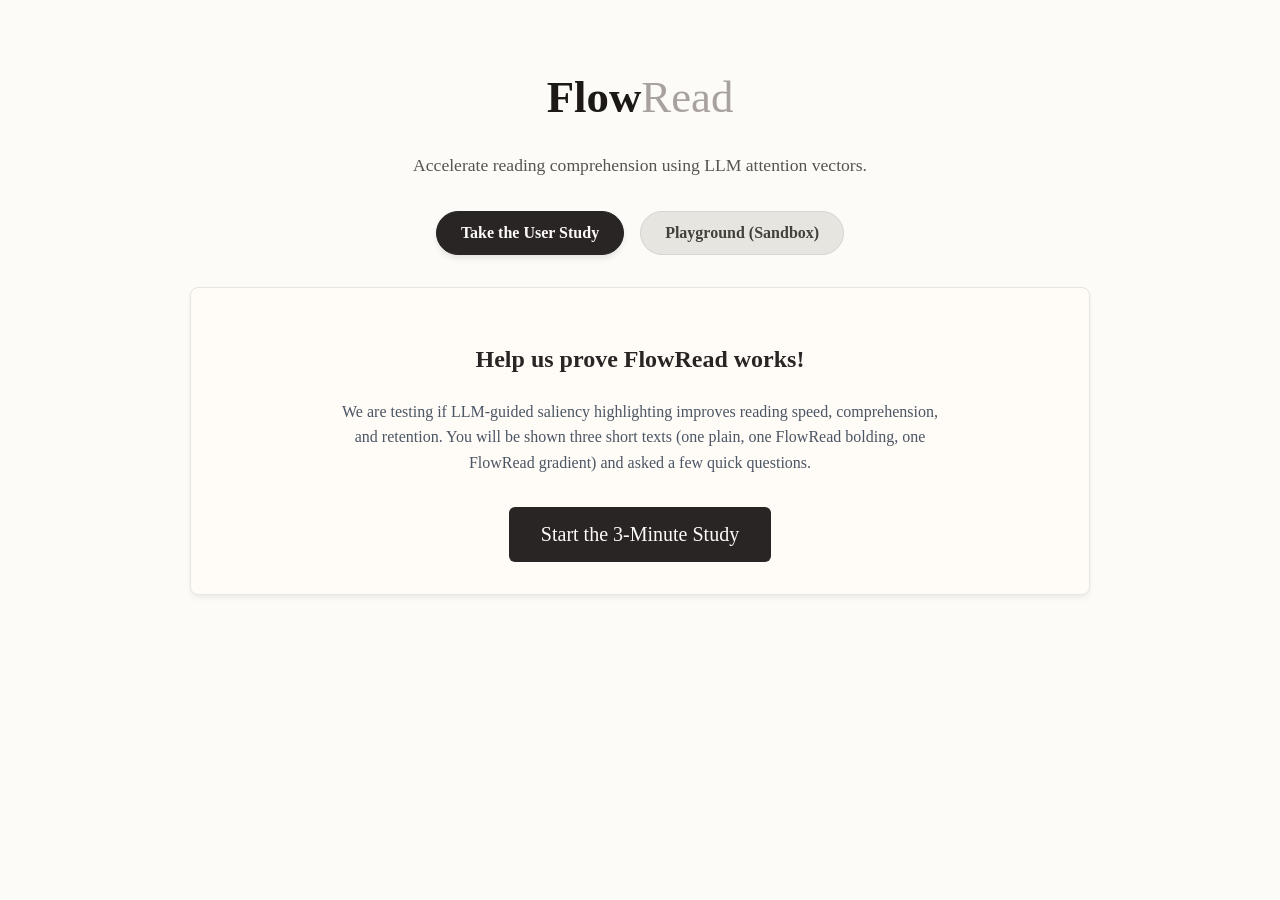
<file: static/index.html>
<!DOCTYPE html>
<html lang="en">
<head>
    <meta charset="UTF-8">
    <meta name="viewport" content="width=device-width, initial-scale=1.0">
    <title>FlowRead AI | Saliency-Guided Reading</title>
    <style>
        body {
            font-family: ui-serif, Georgia, Cambria, "Times New Roman", Times, serif; /* More paper/academic feel */
            max-width: 900px;
            margin: 0 auto;
            padding: 2rem;
            line-height: 1.6;
            background-color: #fdfbf7; /* Slightly beige paper background */
            color: #292524;
        }

        h1 {
            font-size: 2.8rem;
            margin-bottom: 0.5rem;
            text-align: center;
            font-weight: 800;
            color: #1c1917;
        }

        p.subtitle {
            text-align: center;
            color: #57534e;
            font-size: 1.1rem;
            margin-bottom: 2rem;
        }

        .tabs {
            display: flex;
            justify-content: center;
            gap: 1rem;
            margin-bottom: 2rem;
        }

        .tab-btn {
            background-color: #e7e5df;
            color: #44403c;
            border: 1px solid #d6d3d1;
            padding: 0.75rem 1.5rem;
            font-size: 1rem;
            border-radius: 999px;
            cursor: pointer;
            font-weight: 600;
            transition: all 0.2s;
            font-family: inherit;
        }

        .tab-btn.active {
            background-color: #292524;
            color: #fdfbf7;
            border-color: #292524;
            box-shadow: 0 4px 6px -1px rgba(0, 0, 0, 0.1);
        }

        .tab-content {
            display: none;
        }
        
        .tab-content.active {
            display: block;
            animation: fadeIn 0.3s ease-in-out;
        }

        @keyframes fadeIn {
            from { opacity: 0; transform: translateY(10px); }
            to { opacity: 1; transform: translateY(0); }
        }

        .container {
            background: #fffcf8;
            padding: 2rem;
            border-radius: 0.5rem;
            border: 1px solid #e7e5df;
            box-shadow: 0 4px 6px -1px rgba(0, 0, 0, 0.05), 0 2px 4px -1px rgba(0, 0, 0, 0.03);
        }

        textarea, input[type="text"] {
            font-family: system-ui, -apple-system, sans-serif;
            background-color: #fffcf8;
            border: 1px solid #d6d3d1;
            color: #292524;
        }

        textarea {
            width: 100%;
            height: 150px;
            padding: 0.75rem;
            border-radius: 0.375rem;
            font-size: 1rem;
            resize: vertical;
            margin-bottom: 1rem;
            box-sizing: border-box;
        }

        .controls {
            display: flex;
            align-items: center;
            justify-content: space-between;
            margin-bottom: 1.5rem;
            flex-wrap: wrap;
            gap: 1rem;
        }

        .slider-group {
            display: flex;
            align-items: center;
            gap: 1rem;
            flex-grow: 1;
        }

        input[type="range"] {
            flex-grow: 1;
            max-width: 300px;
            accent-color: #57534e;
        }

        button {
            background-color: #292524;
            color: #fdfbf7;
            border: none;
            padding: 0.5rem 1.5rem;
            font-size: 1rem;
            border-radius: 0.375rem;
            cursor: pointer;
            transition: background-color 0.2s;
            font-family: inherit;
        }

        button:hover {
            background-color: #44403c;
        }

        button:disabled {
            background-color: #a8a29e;
            cursor: not-allowed;
        }

        #result-container {
            margin-top: 2rem;
            padding: 1.5rem;
            background-color: #f5f3ef;
            border: 1px solid #e7e5df;
            border-radius: 0.375rem;
            min-height: 100px;
            white-space: pre-wrap;
            font-size: 1.125rem;
        }

        /* Round Checkboxes */
        input[type="checkbox"] {
            appearance: none;
            background-color: #fffcf8;
            margin: 0;
            font: inherit;
            color: currentColor;
            width: 1.15em;
            height: 1.15em;
            border: 1px solid #a8a29e;
            border-radius: 50%;
            display: grid;
            place-content: center;
            cursor: pointer;
        }
        
        input[type="checkbox"]::before {
            content: "";
            width: 0.65em;
            height: 0.65em;
            border-radius: 50%;
            transform: scale(0);
            transition: 120ms transform ease-in-out;
            box-shadow: inset 1em 1em #292524;
        }
        
        input[type="checkbox"]:checked::before {
            transform: scale(1);
        }

        /* Token specific styles */
        .token {
            transition: font-weight 0.2s;
        }

        .highlighted {
            font-weight: 800; /* Extra bold */
            color: #000;
        }
        
        .semi-highlighted {
            font-weight: 600;
            color: #44403c;
        }

        #loading {
            display: none;
            color: #78716c;
            text-align: center;
            margin-top: 1rem;
            font-style: italic;
        }
    </style>
</head>
<body>

    <h1>Flow<span style="color: #a8a29e; font-weight: 500;">Read</span></h1>
    <p class="subtitle">Accelerate reading comprehension using LLM attention vectors.</p>

    <div class="tabs">
        <button class="tab-btn active" onclick="switchTab('study')">Take the User Study</button>
        <button class="tab-btn" onclick="switchTab('sandbox')">Playground (Sandbox)</button>
    </div>

    <!-- Playground Tab -->
    <div id="sandbox-tab" class="tab-content">
        <div class="container">
            <textarea id="text-input" placeholder="Enter or paste your text here...">In the year 1969, Apollo 11 launched a massive rocket into space, filled with brilliant astronauts and powerful technology. It was a terrifying, yet awe-inspiring journey that changed history forever.</textarea>
            
            <details style="margin-bottom: 1.5rem; border: 1px solid #d6d3d1; border-radius: 0.375rem; padding: 1rem; background: #fdfbf7;">
                <summary style="cursor: pointer; font-weight: bold; color: #57534e;">Advanced Saliency Settings</summary>
                
                <div style="margin-top: 1rem; margin-bottom: 1rem;">
                    <label for="saliency-mode" style="display:block; font-weight: 600; margin-bottom: 0.5rem; color: #44403c;">
                        Saliency Calculation Mode
                    </label>
                    <p style="font-size: 0.85rem; color: #78716c; margin-top: 0; margin-bottom: 0.5rem;">
                        Choose whether importance is calculated relative to this text alone, or absolutely across all texts.
                    </p>
                    <select id="saliency-mode" style="width: 100%; padding: 0.5rem; border: 1px solid #d6d3d1; border-radius: 0.25rem; font-size: 0.9rem; box-sizing: border-box; font-family: inherit;">
                        <option value="local">Local Mode (Relative Min/Max)</option>
                        <option value="global">Global Mode (Absolute Values with Penalty)</option>
                    </select>
                </div>

                <div style="margin-top: 1rem;">
                    <label for="preprompt" style="display:block; font-weight: 600; margin-bottom: 0.5rem; color: #44403c;">
                        Intent-Driven Reading (Preprompt)
                    </label>
                    <p style="font-size: 0.85rem; color: #78716c; margin-top: 0; margin-bottom: 0.5rem;">
                        Instruct Gemma what to focus on. Examples: "Focus on numbers and dates", "Highlight emotional words".
                    </p>
                    <input type="text" id="preprompt" placeholder="e.g., Focus only on verbs and action words..." style="width: 100%; padding: 0.5rem; border: 1px solid #d6d3d1; border-radius: 0.25rem; font-size: 0.9rem; box-sizing: border-box; margin-bottom: 1rem; font-family: inherit;">
                </div>

                <div>
                    <label for="layer-preset" style="display:block; font-weight: 600; margin-bottom: 0.5rem; color: #44403c;">
                        Network Layers
                    </label>
                    <p style="font-size: 0.85rem; color: #78716c; margin-top: 0; margin-bottom: 0.5rem;">
                        Select which section of the network's layers to extract attention scores from. Middle layers generally capture the best semantic meaning.
                    </p>
                    <select id="layer-preset" style="width: 100%; padding: 0.5rem; border: 1px solid #d6d3d1; border-radius: 0.25rem; font-size: 0.9rem; box-sizing: border-box; font-family: inherit;">
                        <option value="middle" selected>Middle Layers (Semantic focus)</option>
                        <option value="first">First Few Layers (Lexical/Syntax focus)</option>
                        <option value="last">Last Few Layers (Output formatting focus)</option>
                        <option value="all">All Layers (Averaged)</option>
                    </select>
                </div>
            </details>

            <div class="controls">
                <button id="analyze-btn">Analyze Text</button>
                <div class="slider-group">
                    <label for="threshold" title="Lower threshold highlights more words">Threshold: <span id="threshold-val">0.35</span></label>
                    <input type="range" id="threshold" min="0" max="1" step="0.01" value="0.35">
                </div>
                <div class="slider-group" style="display: flex; align-items: center; justify-content: flex-start; gap: 0.5rem;">
                    <input type="checkbox" id="gradient-mode" style="margin: 0;">
                    <label for="gradient-mode" style="cursor:pointer; margin: 0; white-space: nowrap;" title="Maps attention scores to visual contrast dynamically">
                        Gradient Mode
                    </label>
                </div>
            </div>
            
            <div id="loading">Analyzing attention vectors with Gemma 2B... Please wait.</div>

            <div id="result-container">
                <!-- Processed text will appear here -->
            </div>
        </div>
    </div>

    <!-- Study Tab -->
    <div id="study-tab" class="tab-content active">
        <!-- Step 1: Intro -->
        <div id="study-intro" class="container" style="text-align: center;">
            <h2>Help us prove FlowRead works!</h2>
            <p style="max-width: 600px; margin: 0 auto 2rem; color: #4b5563;">
                We are testing if LLM-guided saliency highlighting improves reading speed, comprehension, and retention. 
                You will be shown three short texts (one plain, one FlowRead bolding, one FlowRead gradient) and asked a few quick questions.
            </p>
            <button id="start-study-btn" style="font-size: 1.25rem; padding: 1rem 2rem;">Start the 3-Minute Study</button>
        </div>

        <!-- Step 1.5: Loading -->
        <div id="study-loading" class="container" style="display: none; text-align: center;">
            <h2 id="study-loading-title">Preparing your study...</h2>
            <p>Our AI is analyzing the texts. This takes just a moment.</p>
        </div>

        <!-- Step 2: Reading -->
        <div id="study-reading" class="container" style="display: none;">
            <div style="display: flex; justify-content: space-between; align-items: center; margin-bottom: 1rem;">
                <h2 id="study-topic" style="margin: 0; color: #1f2937;">Topic</h2>
                <span id="study-progress" style="color: #6b7280; font-weight: bold; background: #e5e7eb; padding: 0.25rem 0.75rem; border-radius: 999px;">Text 1 of 2</span>
            </div>
            <div id="study-text-content" style="font-size: 1.25rem; line-height: 1.8; margin-bottom: 2rem; padding: 1.5rem; background: #fdfbf7; border: 1px solid #d6d3d1; border-radius: 0.5rem; min-height: 150px;">
                <!-- Text goes here -->
            </div>
            <div style="text-align: center;">
                <button id="done-reading-btn" style="font-size: 1.1rem; padding: 0.75rem 2rem;">I'm Done Reading</button>
            </div>
        </div>

        <!-- Step 3: Questions -->
        <div id="study-questions" class="container" style="display: none;">
            <h2>Comprehension Check</h2>
            <p style="color: #6b7280; margin-bottom: 1.5rem;">Please answer based on the text you just read. (You cannot go back!)</p>
            <div id="questions-container" style="margin-bottom: 2rem;">
                <!-- Questions go here -->
            </div>
            <button id="submit-answers-btn">Submit Answers</button>
        </div>

        <!-- Step 3.5: Preference -->
        <div id="study-preference" class="container" style="display: none; text-align: center;">
            <h2>Which text style did you prefer?</h2>
            <p style="color: #6b7280; margin-bottom: 2rem;">Please select the reading experience you liked the most.</p>
            <div style="display: flex; flex-direction: column; gap: 1rem; max-width: 400px; margin: 0 auto 2rem;">
                <button class="pref-btn" data-pref="plain" style="padding: 1rem; font-size: 1.1rem; background: #fffcf8; color: #292524; border: 1px solid #e7e5df;">Plain Text</button>
                <button class="pref-btn" data-pref="flowread" style="padding: 1rem; font-size: 1.1rem; background: #f5f3ef; color: #292524; border: 1px solid #a8a29e;">FlowRead (bolding)</button>
                <button class="pref-btn" data-pref="gradient" style="padding: 1rem; font-size: 1.1rem; background: #eef2ff; color: #1e3a8a; border: 1px solid #c7d2fe;">FlowRead (gradient)</button>
            </div>
        </div>

        <!-- Step 4: Results Dashboard -->
        <div id="study-results" class="container" style="display: none; text-align: center;">
            <h2>Global Study Results</h2>
            <p style="color: #4b5563; margin-bottom: 2rem;">Thank you! Here is how FlowRead impacts reading across all users.</p>
            
            <div style="display: flex; justify-content: center; gap: 2rem; margin-bottom: 2rem; flex-wrap: wrap;">
                <!-- Plain Stats -->
                <div style="background: #fffcf8; padding: 1.5rem; border-radius: 0.5rem; width: 250px; border: 1px solid #e7e5df;">
                    <h3 style="margin-top: 0; color: #292524;">Plain Text</h3>
                    <p style="font-size: 2rem; font-weight: bold; margin: 0.5rem 0;" id="stat-plain-time">-- s</p>
                    <p style="margin: 0; color: #57534e;">Average Reading Time</p>
                    <p style="font-size: 1.5rem; font-weight: bold; margin: 1rem 0 0.5rem;" id="stat-plain-acc">--%</p>
                    <p style="margin: 0; color: #57534e;">Comprehension Accuracy</p>
                </div>
                <!-- FlowRead Stats -->
                <div style="background: #f5f3ef; padding: 1.5rem; border-radius: 0.5rem; width: 250px; border: 2px solid #a8a29e;">
                    <h3 style="margin-top: 0; color: #292524;">FlowRead (bolding)</h3>
                    <p style="font-size: 2rem; font-weight: bold; margin: 0.5rem 0; color: #292524;" id="stat-flow-time">-- s</p>
                    <p style="margin: 0; color: #57534e;">Average Reading Time</p>
                    <p style="font-size: 1.5rem; font-weight: bold; margin: 1rem 0 0.5rem; color: #292524;" id="stat-flow-acc">--%</p>
                    <p style="margin: 0; color: #57534e;">Comprehension Accuracy</p>
                </div>
                <!-- Gradient Stats -->
                <div style="background: #eef2ff; padding: 1.5rem; border-radius: 0.5rem; width: 250px; border: 2px solid #a5b4fc;">
                    <h3 style="margin-top: 0; color: #1e3a8a;">FlowRead (gradient)</h3>
                    <p style="font-size: 2rem; font-weight: bold; margin: 0.5rem 0; color: #1e3a8a;" id="stat-grad-time">-- s</p>
                    <p style="margin: 0; color: #3730a3;">Average Reading Time</p>
                    <p style="font-size: 1.5rem; font-weight: bold; margin: 1rem 0 0.5rem; color: #1e3a8a;" id="stat-grad-acc">--%</p>
                    <p style="margin: 0; color: #3730a3;">Comprehension Accuracy</p>
                </div>
            </div>
            
            <div style="margin-bottom: 2rem;">
                <h3 style="color: #4b5563;">User Preferences</h3>
                <p>Plain: <span id="pref-plain">0</span> | FlowRead (bolding): <span id="pref-flowread">0</span> | FlowRead (gradient): <span id="pref-gradient">0</span></p>
            </div>

            <p style="font-size: 0.9rem; color: #6b7280;">Based on <span id="stat-sample-size">0</span> total reading sessions.</p>
            <button onclick="switchTab('sandbox')" style="margin-top: 1rem;">Try FlowRead on your own text</button>
        </div>
    </div>

    <script>
        function switchTab(tabName) {
            document.querySelectorAll('.tab-content').forEach(el => el.classList.remove('active'));
            document.querySelectorAll('.tab-btn').forEach(el => el.classList.remove('active'));
            
            if (tabName === 'study') {
                document.getElementById('study-tab').classList.add('active');
                document.querySelectorAll('.tab-btn')[0].classList.add('active');
            } else {
                document.getElementById('sandbox-tab').classList.add('active');
                document.querySelectorAll('.tab-btn')[1].classList.add('active');
            }
        }

        // ==========================================
        // PLAYGROUND LOGIC
        // ==========================================
        const inputArea = document.getElementById('text-input');
        const prepromptInput = document.getElementById('preprompt');
        const saliencyModeInput = document.getElementById('saliency-mode');
        const layerPresetInput = document.getElementById('layer-preset');
        const analyzeBtn = document.getElementById('analyze-btn');
        const thresholdSlider = document.getElementById('threshold');
        const thresholdVal = document.getElementById('threshold-val');
        const gradientMode = document.getElementById('gradient-mode');
        const resultContainer = document.getElementById('result-container');
        const loading = document.getElementById('loading');

        let currentTokens = []; 
        
        thresholdSlider.addEventListener('input', (e) => {
            thresholdVal.textContent = parseFloat(e.target.value).toFixed(2);
            renderTokens(); 
        });

        gradientMode.addEventListener('change', renderTokens);

        analyzeBtn.addEventListener('click', async () => {
            const text = inputArea.value.trim();
            const preprompt = prepromptInput.value.trim();
            const saliencyMode = saliencyModeInput.value;
            const layerPreset = layerPresetInput.value;
            const modelVersion = "2b";
            
            if (!text) return;

            analyzeBtn.disabled = true;
            loading.style.display = 'block';
            loading.textContent = 'Analyzing text with Gemma 4...';
            resultContainer.innerHTML = '';

            let isFetching = true;
            const pollStatus = async () => {
                while(isFetching) {
                    try {
                        const statusRes = await fetch('/status');
                        if (statusRes.ok) {
                            const statusData = await statusRes.json();
                            if (statusData[modelVersion] && statusData[modelVersion].startsWith("downloading")) {
                                const parts = statusData[modelVersion].split(": ");
                                const progress = parts.length > 1 ? parts[1] : "...";
                                loading.textContent = `Downloading Gemma 4 (${modelVersion}) Model ${progress}... this takes a few minutes.`;
                            }
                        }
                    } catch(e) {}
                    await new Promise(r => setTimeout(r, 2000));
                }
            };
            pollStatus();

            try {
                const response = await fetch(`/analyze/${modelVersion}`, {
                    method: 'POST',
                    headers: { 'Content-Type': 'application/json' },
                    body: JSON.stringify({ text, preprompt, layer_preset: layerPreset, saliency_mode: saliencyMode })
                });
                
                isFetching = false;

                if (!response.ok) throw new Error('Network response was not ok');

                const data = await response.json();
                currentTokens = data.words || [];
                renderTokens();

            } catch (error) {
                console.error('Error:', error);
                resultContainer.innerHTML = '<span style="color: red;">Error analyzing text. Is the backend running?</span>';
            } finally {
                analyzeBtn.disabled = false;
                loading.style.display = 'none';
            }
        });

        function renderTokens() {
            if (!currentTokens.length) return;
            const threshold = parseFloat(thresholdSlider.value);
            const useGradient = gradientMode.checked;
            resultContainer.innerHTML = ''; 

            // Group tokens into words based on the SentencePiece space prefix
            let words = [];
            let currentWordTokens = [];
            let currentWordMaxScore = 0;

            currentTokens.forEach((item, index) => {
                if (index === 0 && (item.token.includes('<bos>') || item.word.includes('<bos>'))) return;

                const isWhitespace = item.token.trim() === '';
                const prevIsWhitespace = currentWordTokens.length > 0 && currentWordTokens[currentWordTokens.length - 1].token.trim() === '';

                if (item.token.startsWith(' ') || (currentWordTokens.length > 0 && isWhitespace !== prevIsWhitespace)) {
                    if (currentWordTokens.length > 0) {
                        words.push({ tokens: currentWordTokens, maxScore: currentWordMaxScore });
                    }
                    currentWordTokens = [item];
                    currentWordMaxScore = item.score;
                } else {
                    currentWordTokens.push(item);
                    currentWordMaxScore = Math.max(currentWordMaxScore, item.score);
                }
            });
            if (currentWordTokens.length > 0) {
                words.push({ tokens: currentWordTokens, maxScore: currentWordMaxScore });
            }

            // Render words
            words.forEach(wordObj => {
                const isWordHighlighted = wordObj.maxScore >= threshold;

                wordObj.tokens.forEach(item => {
                    const span = document.createElement('span');
                    span.className = 'token';
                    
                    if (useGradient) {
                        // In gradient mode, we still render token-by-token detail
                        const opacity = 0.4 + (item.score * 0.6);
                        const weight = 400 + Math.round(item.score * 400);
                        span.style.opacity = opacity;
                        span.style.fontWeight = weight;
                    } else {
                        // Binary mode: entire word gets highlighted if ANY part of it crossed threshold
                        if (isWordHighlighted) span.classList.add('highlighted');
                    }
                    
                    span.textContent = item.token;
                    resultContainer.appendChild(span);
                });
            });
        }

        // ==========================================
        // USER STUDY LOGIC
        // ==========================================
        const userId = 'user_' + Math.random().toString(36).substr(2, 9);
        let studyTexts = [];
        let currentStep = 0; 
        let conditionOrder = []; 
        let readingStartTime = 0;
        let flowReadHTMLs = {}; 
        let flowReadGradientHTMLs = {};
        let currentReadingTimeMs = 0;

        // Helper to shuffle array
        function shuffle(array) {
            for (let i = array.length - 1; i > 0; i--) {
                const j = Math.floor(Math.random() * (i + 1));
                [array[i], array[j]] = [array[j], array[i]];
            }
            return array;
        }

        document.getElementById('start-study-btn').addEventListener('click', async () => {
            currentStep = 0;
            document.getElementById('study-intro').style.display = 'none';
            document.getElementById('study-loading').style.display = 'block';

            try {
                // 1. Fetch texts from backend
                const res = await fetch('/api/study/texts');
                const data = await res.json();
                studyTexts = data.texts;

                // 2. Randomize condition order for A/B/C testing
                conditionOrder = shuffle(['plain', 'flowread', 'gradient']);

                // 3. Load HTMLs into dicts
                const flowReadTextIndex = conditionOrder.indexOf('flowread');
                flowReadHTMLs[studyTexts[flowReadTextIndex].id] = studyTexts[flowReadTextIndex].flowread_html;
                
                const gradientTextIndex = conditionOrder.indexOf('gradient');
                flowReadGradientHTMLs[studyTexts[gradientTextIndex].id] = studyTexts[gradientTextIndex].flowread_gradient_html;

                // 4. Start the first reading task
                document.getElementById('study-loading').style.display = 'none';
                showReadingScreen();

            } catch (err) {
                console.error(err);
                alert("Error starting study. Please try again later.");
                document.getElementById('study-loading').style.display = 'none';
                document.getElementById('study-intro').style.display = 'block';
            }
        });

        function showReadingScreen() {
            const currentData = studyTexts[currentStep];
            const currentCondition = conditionOrder[currentStep];

            let topicText = currentData.topic;
            if (currentCondition === 'flowread') topicText += ' (FlowRead bolding)';
            if (currentCondition === 'gradient') topicText += ' (FlowRead gradient)';
            
            document.getElementById('study-topic').textContent = topicText;
            document.getElementById('study-progress').textContent = `Text ${currentStep + 1} of 3`;

            const contentDiv = document.getElementById('study-text-content');
            if (currentCondition === 'flowread') {
                contentDiv.innerHTML = flowReadHTMLs[currentData.id];
            } else if (currentCondition === 'gradient') {
                contentDiv.innerHTML = flowReadGradientHTMLs[currentData.id];
            } else {
                contentDiv.textContent = currentData.text;
            }

            document.getElementById('study-reading').style.display = 'block';
            // Record exact start time
            readingStartTime = performance.now();
        }

        document.getElementById('done-reading-btn').addEventListener('click', () => {
            // Record exact end time
            currentReadingTimeMs = Math.round(performance.now() - readingStartTime);
            document.getElementById('study-reading').style.display = 'none';
            showQuestionsScreen();
        });

        function showQuestionsScreen() {
            const currentData = studyTexts[currentStep];
            const container = document.getElementById('questions-container');
            container.innerHTML = '';

            currentData.questions.forEach((q, qIndex) => {
                const qDiv = document.createElement('div');
                qDiv.style.marginBottom = '1.5rem';
                qDiv.style.background = '#fff';
                qDiv.style.padding = '1rem';
                qDiv.style.borderRadius = '0.375rem';
                qDiv.style.border = '1px solid #e5e7eb';
                
                qDiv.innerHTML = `<p style="font-weight: bold; margin-top: 0; margin-bottom: 0.75rem;">${qIndex + 1}. ${q.question}</p>`;
                
                q.options.forEach((opt, oIndex) => {
                    qDiv.innerHTML += `
                        <label style="display: block; margin-bottom: 0.5rem; cursor: pointer; padding: 0.25rem 0;">
                            <input type="radio" name="q${qIndex}" value="${oIndex}" style="margin-right: 0.5rem;"> ${opt}
                        </label>
                    `;
                });
                container.appendChild(qDiv);
            });

            document.getElementById('study-questions').style.display = 'block';
        }

        document.getElementById('submit-answers-btn').addEventListener('click', async () => {
            const currentData = studyTexts[currentStep];
            let score = 0;
            let allAnswered = true;

            // Grade questions
            currentData.questions.forEach((q, qIndex) => {
                const selected = document.querySelector(`input[name="q${qIndex}"]:checked`);
                if (!selected) {
                    allAnswered = false;
                } else if (parseInt(selected.value) === q.correct) {
                    score++;
                }
            });

            if (!allAnswered) {
                alert("Please answer all questions before proceeding.");
                return;
            }

            document.getElementById('submit-answers-btn').disabled = true;
            document.getElementById('submit-answers-btn').textContent = "Submitting...";

            // Send result to backend
            try {
                await fetch('/api/study/submit', {
                    method: 'POST',
                    headers: { 'Content-Type': 'application/json' },
                    body: JSON.stringify({
                        user_id: userId,
                        text_id: currentData.id,
                        condition: conditionOrder[currentStep],
                        reading_time_ms: currentReadingTimeMs,
                        score: score,
                        total_questions: currentData.questions.length
                    })
                });
            } catch (err) {
                console.error("Failed to submit result:", err);
            }

            document.getElementById('study-questions').style.display = 'none';
            document.getElementById('submit-answers-btn').disabled = false;
            document.getElementById('submit-answers-btn').textContent = "Submit Answers";

            currentStep++;
            if (currentStep < 3) {
                // Next text
                showReadingScreen();
            } else {
                // Done! Show preference questionnaire
                document.getElementById('study-preference').style.display = 'block';
            }
        });

        // Handle preference selection
        document.querySelectorAll('.pref-btn').forEach(btn => {
            btn.addEventListener('click', async (e) => {
                const preference = e.target.getAttribute('data-pref');
                
                // Disable buttons
                document.querySelectorAll('.pref-btn').forEach(b => b.disabled = true);
                e.target.textContent = "Submitting...";

                try {
                    await fetch('/api/study/preference', {
                        method: 'POST',
                        headers: { 'Content-Type': 'application/json' },
                        body: JSON.stringify({
                            user_id: userId,
                            preference: preference
                        })
                    });
                } catch (err) {
                    console.error("Failed to submit preference:", err);
                }

                document.getElementById('study-preference').style.display = 'none';
                showResultsScreen();
            });
        });

        async function showResultsScreen() {
            document.getElementById('study-loading').style.display = 'block';
            document.getElementById('study-loading-title').textContent = "Loading global statistics...";
            
            try {
                const res = await fetch('/api/study/stats');
                const stats = await res.json();

                const formatTime = ms => ms ? (ms / 1000).toFixed(1) + ' s' : '-- s';
                const formatAcc = pct => pct ? Math.round(pct) + '%' : '--%';

                document.getElementById('stat-plain-time').textContent = formatTime(stats.plain.avg_reading_time_ms);
                document.getElementById('stat-plain-acc').textContent = formatAcc(stats.plain.avg_accuracy_percent);
                
                document.getElementById('stat-flow-time').textContent = formatTime(stats.flowread.avg_reading_time_ms);
                document.getElementById('stat-flow-acc').textContent = formatAcc(stats.flowread.avg_accuracy_percent);
                
                document.getElementById('stat-grad-time').textContent = formatTime(stats.gradient.avg_reading_time_ms);
                document.getElementById('stat-grad-acc').textContent = formatAcc(stats.gradient.avg_accuracy_percent);

                document.getElementById('pref-plain').textContent = stats.preferences.plain || 0;
                document.getElementById('pref-flowread').textContent = stats.preferences.flowread || 0;
                document.getElementById('pref-gradient').textContent = stats.preferences.gradient || 0;

                const totalSessions = (stats.plain.sample_size || 0) + (stats.flowread.sample_size || 0) + (stats.gradient.sample_size || 0);
                document.getElementById('stat-sample-size').textContent = totalSessions;

                document.getElementById('study-loading').style.display = 'none';
                document.getElementById('study-results').style.display = 'block';

            } catch (err) {
                console.error(err);
                alert("Failed to analyze text.");
                isFetching = false;
            } finally {
                analyzeBtn.disabled = false;
                loading.style.display = 'none';
            }
        }
    </script>
</body>
</html>
</file>
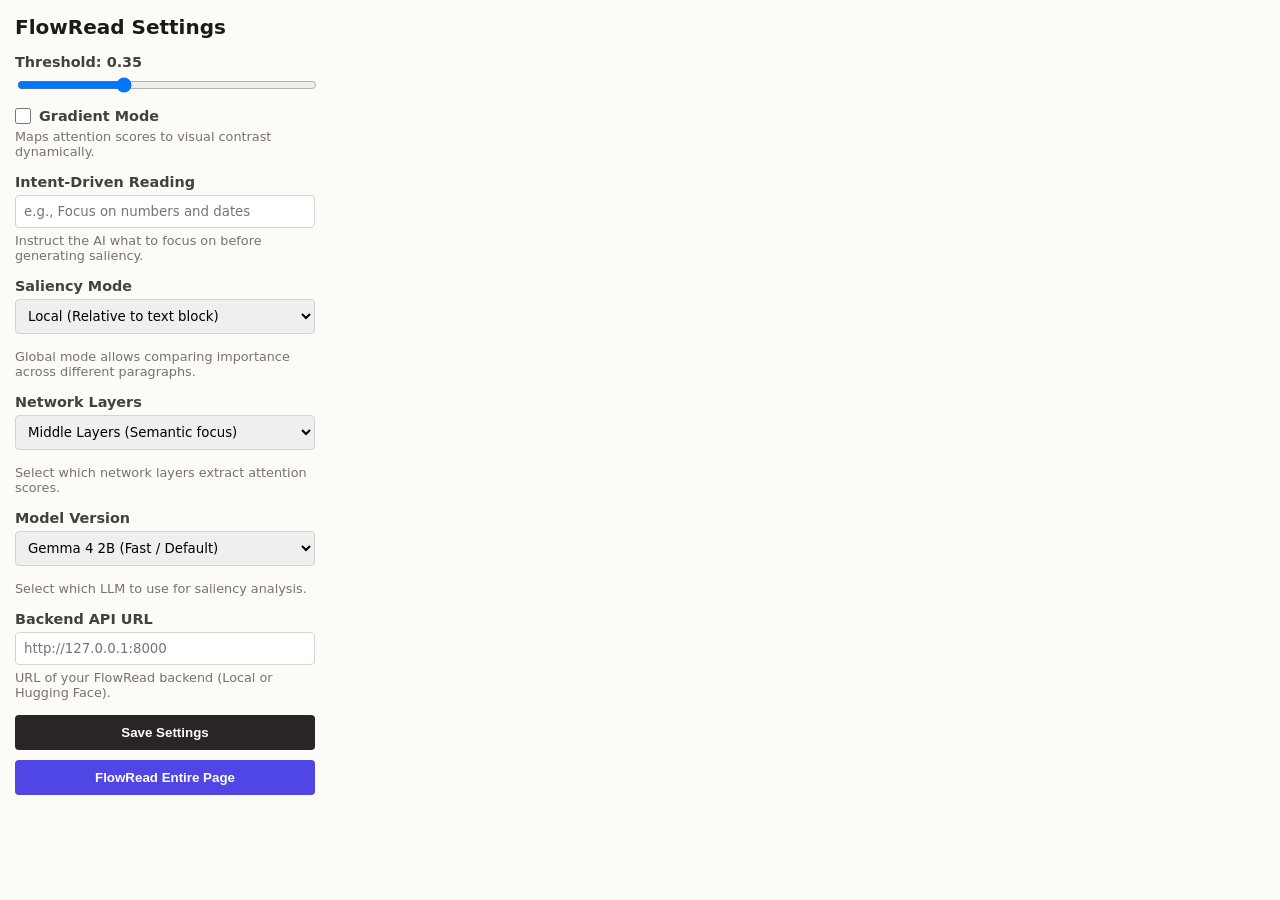
<file: firefox-extension/popup.html>
<!DOCTYPE html>
<html>
<head>
  <meta charset="utf-8">
  <title>FlowRead Settings</title>
  <style>
    body {
      font-family: system-ui, sans-serif;
      width: 300px;
      padding: 15px;
      color: #292524;
      background: #fdfbf7;
      margin: 0;
    }
    h2 {
      font-size: 1.25rem;
      margin-top: 0;
      margin-bottom: 15px;
      color: #1c1917;
    }
    label {
      display: block;
      margin-bottom: 5px;
      font-weight: 600;
      color: #44403c;
      font-size: 0.9rem;
    }
    input[type="range"] {
      width: 100%;
      margin-bottom: 15px;
    }
    input[type="text"] {
      width: 100%;
      padding: 8px;
      box-sizing: border-box;
      margin-bottom: 15px;
      border: 1px solid #d6d3d1;
      border-radius: 4px;
      font-family: inherit;
    }
    .checkbox-group {
      display: flex;
      align-items: center;
      gap: 8px;
      margin-bottom: 15px;
    }
    .checkbox-group input {
      margin: 0;
      width: 16px;
      height: 16px;
      cursor: pointer;
    }
    .checkbox-group label {
      margin: 0;
      cursor: pointer;
    }
    p.help {
      font-size: 0.8rem;
      color: #78716c;
      margin-top: -10px;
      margin-bottom: 15px;
    }
    button {
      width: 100%;
      padding: 10px;
      background: #292524;
      color: #fff;
      border: none;
      border-radius: 4px;
      font-weight: bold;
      cursor: pointer;
    }
    button:hover {
      background: #44403c;
    }
  </style>
</head>
<body>
  <h2>FlowRead Settings</h2>
  
  <label for="threshold">Threshold: <span id="threshold-val">0.35</span></label>
  <input type="range" id="threshold" min="0" max="1" step="0.01" value="0.35">

  <div class="checkbox-group">
    <input type="checkbox" id="gradient-mode">
    <label for="gradient-mode">Gradient Mode</label>
  </div>
  <p class="help">Maps attention scores to visual contrast dynamically.</p>

  <label for="preprompt">Intent-Driven Reading</label>
  <input type="text" id="preprompt" placeholder="e.g., Focus on numbers and dates">
  <p class="help">Instruct the AI what to focus on before generating saliency.</p>

  <label for="saliency-mode">Saliency Mode</label>
  <select id="saliency-mode" style="width: 100%; margin-bottom: 15px; padding: 8px; border: 1px solid #d6d3d1; border-radius: 4px; font-family: inherit;">
    <option value="local">Local (Relative to text block)</option>
    <option value="global">Global (Absolute importance)</option>
  </select>
  <p class="help" style="margin-top: 0;">Global mode allows comparing importance across different paragraphs.</p>

  <label for="layer-preset">Network Layers</label>
  <select id="layer-preset" style="width: 100%; margin-bottom: 15px; padding: 8px; border: 1px solid #d6d3d1; border-radius: 4px; font-family: inherit;">
    <option value="middle">Middle Layers (Semantic focus)</option>
    <option value="first">First Few Layers (Lexical/Syntax)</option>
    <option value="last">Last Few Layers (Output formatting)</option>
    <option value="all">All Layers (Averaged)</option>
  </select>
  <p class="help" style="margin-top: 0;">Select which network layers extract attention scores.</p>

  <label for="model-version">Model Version</label>
  <select id="model-version" style="width: 100%; margin-bottom: 15px; padding: 8px; border: 1px solid #d6d3d1; border-radius: 4px; font-family: inherit;">
    <option value="2b">Gemma 4 2B (Fast / Default)</option>
    <option value="27b-4a">Gemma 4 27B 4-bit (High Quality)</option>
  </select>
  <p class="help" style="margin-top: 0;">Select which LLM to use for saliency analysis.</p>

  <label for="api-url">Backend API URL</label>
  <input type="text" id="api-url" placeholder="http://127.0.0.1:8000">
  <p class="help">URL of your FlowRead backend (Local or Hugging Face).</p>

  <button id="save-btn" style="margin-bottom: 10px;">Save Settings</button>
  <button id="page-btn" style="background: #4f46e5;">FlowRead Entire Page</button>

  <script src="popup.js"></script>
</body>
</html>
</file>
